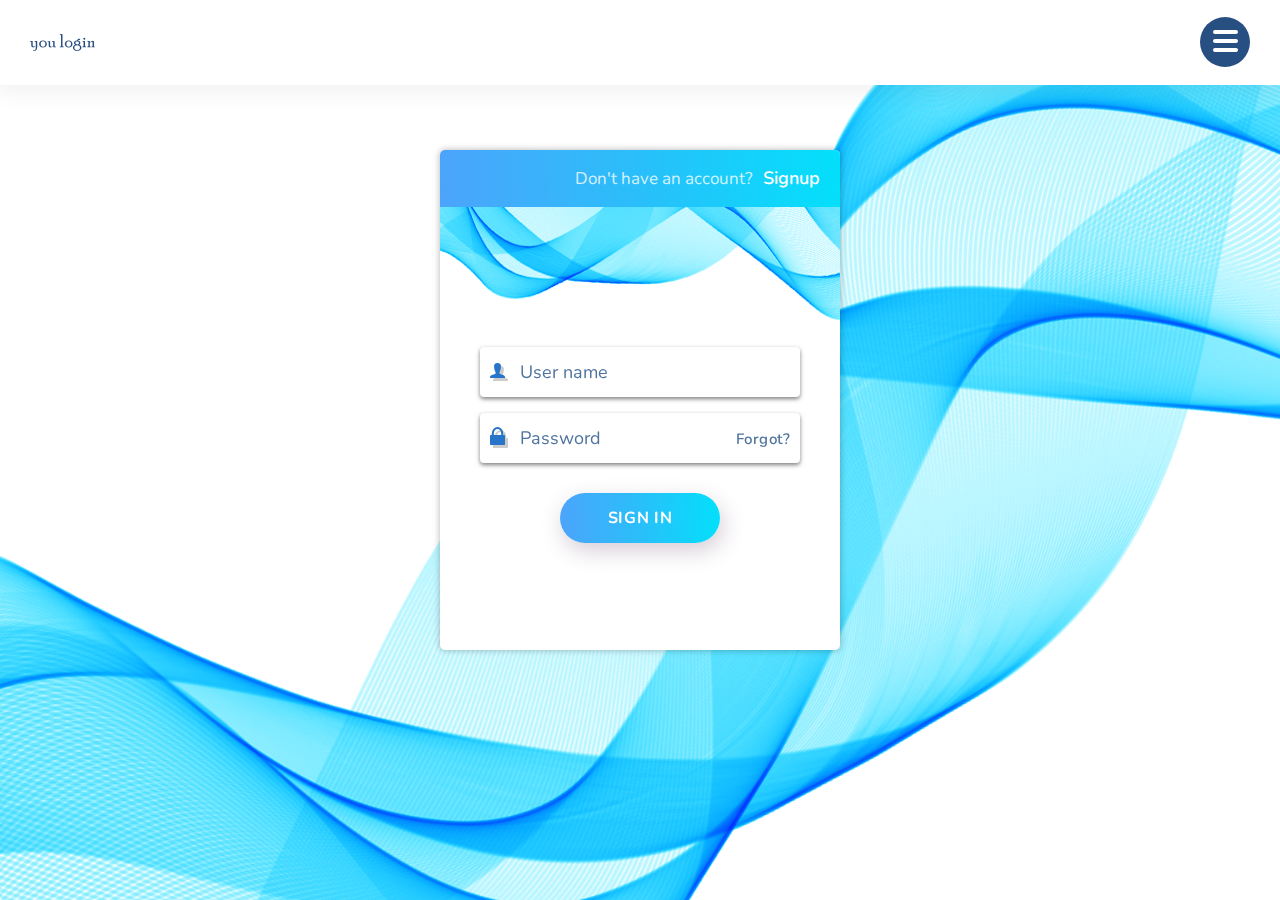
<file: login.html>
<!DOCTYPE html>
<html>
<head>
	<title>You Login Template</title>
	<!-- Site favicon -->
	<link rel="shortcut icon" href="images/favicon.ico">
	<!-- Mobile Specific Metas -->
	<meta name="viewport" content="width=device-width, initial-scale=1, maximum-scale=1">
	<!-- Google Font -->
	<link href="https://fonts.googleapis.com/css?family=Poppins:300,400,500,600,700" rel="stylesheet">
	<link href="https://fonts.googleapis.com/css?family=Nunito:200,300,400,600,700" rel="stylesheet">
	<!-- Icon Font -->
	<link rel="stylesheet" href="fonts/ionicons/css/ionicons.css">
	<!-- Text Font -->
	<link rel="stylesheet" href="fonts/font.css">
	<!-- Bootstrap CSS -->
	<link rel="stylesheet" href="css/bootstrap.css">
	<!-- Normal style CSS -->
	<link rel="stylesheet" href="css/style.css">
	<!-- Normal media CSS -->
	<link rel="stylesheet" href="css/media.css">
</head>
<body>
	<!-- Header start -->
	<div class="header-wrap">
		<div class="clearfix">
			<div class="logo">
				<a href="index.php"><img src="images/logo.svg" alt=""></a>
			</div>
			<div class="menu">
				<div class="dropdown">
					<a class="dropdown-toggle hamburgler" href="#" role="button" data-toggle="dropdown">
						<span class="menu-icon">
							<div class="bun top"></div>
							<div class="meat"></div>
							<div class="bun bottom"></div>
						</span>
					</a>
					<div class="dropdown-menu dropdown-menu-right">
						<ul>
							<li><a class="dropdown-item" href="index.php">Login Style 1</a></li>
							<li><a class="dropdown-item" href="index2.php">Login Style 2</a></li>
							<li><a class="dropdown-item" href="index3.php">Login Style 3</a></li>
							<li><a class="dropdown-item" href="index4.php">Login Style 4</a></li>
							<li><a class="dropdown-item" href="index5.php">Login Style 5</a></li>
							<li><a class="dropdown-item" href="index6.php">Login Style 6</a></li>
							<li><a class="dropdown-item selected" href="index7.php">Login Style 7</a></li>
						</ul>
					</div>
				</div>
			</div>
		</div>
	</div>
	<!-- Header end -->
	<main class="cd-main">
		<section class="cd-section index7 visible">
			<div class="cd-content style7">
				<div class="login-box">
					<div class="login-form-slider">
						<!-- login slide start -->
						<div class="login-slide slide">
							<div class="login-header">
								<div class="sign-up-txt text-right">
									Don't have an account? <a href="javascript:;" class="sign-up-click">Signup</a>
								</div>
							</div>
							<form class="padding-40px">
								<div class="form-group user-name-field">
									<input type="text" class="form-control" placeholder="User name">
									<div class="field-icon"><i class="ion-person"></i></div>
								</div>
								<div class="form-group margin-bottom-30px forgot-password-field">
									<input type="password" class="form-control" placeholder="Password">
									<div class="field-icon"><i class="ion-locked"></i></div>
									<a href="javascript:;" class="forgot-password-click">Forgot?</a>
								</div>
								<div class="form-group sign-in-btn">
									<input type="submit" class="submit" value="Sign In">
								</div>
							</form>
						</div>
						<!-- login slide end -->
						<!-- signup slide start -->
						<div class="signup-slide slide">
							<div class="login-header">
								<div class="sign-up-txt text-right">
									if you have an account? <a href="javascript:;" class="login-click">Sign in</a>
								</div>
							</div>
							<form class="padding-40px">
								<div class="form-group user-name-field">
									<input type="text" class="form-control" placeholder="Name">
									<div class="field-icon"><i class="ion-person"></i></div>
								</div>
								<div class="form-group user-name-field">
									<input type="text" class="form-control" placeholder="Email">
									<div class="field-icon"><i class="ion-ios-email"></i></div>
								</div>
								<div class="form-group">
									<input type="password" class="form-control" placeholder="Password">
									<div class="field-icon"><i class="ion-locked"></i></div>
								</div>
								<div class="form-group margin-bottom-30px">
									<input type="password" class="form-control" placeholder="Confirm Password">
									<div class="field-icon"><i class="ion-locked"></i></div>
								</div>
								<div class="form-group sign-in-btn">
									<input type="submit" class="submit" value="Sign Up">
								</div>
							</form>
						</div>
						<!-- signup slide end -->
						<!-- forgot password slide start -->
						<div class="forgot-password-slide slide">
							<div class="login-header">
								<div class="sign-up-txt text-right">
									if you remember your password? <a href="javascript:;" class="login-click">Sign in</a>
								</div>
							</div>
							<form class="padding-40px">
								<label class="label">Enter your email address to reset your password</label>
								<div class="form-group user-name-field">
									<input type="text" class="form-control" placeholder="Email">
									<div class="field-icon"><i class="ion-ios-email"></i></div>
								</div>
								<div class="form-group sign-in-btn">
									<input type="submit" class="submit" value="Submit">
								</div>
							</form>
						</div>
						<!-- forgot password slide end -->
					</div>
				</div>
			</div>
		</section>
	</main>
	<div id="cd-loading-bar" data-scale="1"></div>
	<!-- JS File -->
	<script src="js/modernizr.js"></script>
	<script type="text/javascript" src="js/jquery.js"></script>
	<script type="text/javascript" src="js/popper.min.js"></script>
	<script type="text/javascript" src="js/bootstrap.js"></script>
	<script src="js/velocity.min.js"></script>
	<script type="text/javascript" src="js/script.js"></script>
</body>
</html>
</file>
<file: fonts/font.css>
@font-face {
	font-family: 'gidoleregular';
	src: url('gidole-regular-webfont.eot');
	src: url('gidole-regular-webfont.eot?#iefix') format('embedded-opentype'),
		 url('gidole-regular-webfont.woff2') format('woff2'),
		 url('gidole-regular-webfont.woff') format('woff'),
		 url('gidole-regular-webfont.ttf') format('truetype'),
		 url('gidole-regular-webfont.svg#gidoleregular') format('svg');
	font-weight: normal;
	font-style: normal;
}
@font-face {
	font-family: 'BloggerSans';
	src: url('BloggerSans-Light.eot'); /* IE9 Compat Modes */
	src: url('BloggerSans-Light.eot?#iefix') format('embedded-opentype'), /* IE6-IE8 */
		 url('BloggerSans-Light.woff') format('woff'), /* Modern Browsers */
		 url('BloggerSans-Light.ttf') format('truetype'), /* Safari, Android, iOS */
		 url('BloggerSans-Light.svg#BloggerSans-Light') format('svg'); /* Legacy iOS */
	font-style: normal;
	font-weight: 300;
	text-rendering: optimizeLegibility;
}
@font-face {
	font-family: 'BloggerSans';
	src: url('BloggerSans.eot'); /* IE9 Compat Modes */
	src: url('BloggerSans.eot?#iefix') format('embedded-opentype'), /* IE6-IE8 */
		 url('BloggerSans.woff') format('woff'), /* Modern Browsers */
		 url('BloggerSans.ttf') format('truetype'), /* Safari, Android, iOS */
		 url('BloggerSans.svg#BloggerSans') format('svg'); /* Legacy iOS */
	font-style: normal;
	font-weight: normal;
	text-rendering: optimizeLegibility;
}
@font-face {
	font-family: 'BloggerSans';
	src: url('BloggerSans-Bold.eot'); /* IE9 Compat Modes */
	src: url('BloggerSans-Bold.eot?#iefix') format('embedded-opentype'), /* IE6-IE8 */
		 url('BloggerSans-Bold.woff') format('woff'), /* Modern Browsers */
		 url('BloggerSans-Bold.ttf') format('truetype'), /* Safari, Android, iOS */
		 url('BloggerSans-Bold.svg#BloggerSans-Bold') format('svg'); /* Legacy iOS */
	font-style: normal;
	font-weight: bold;
	text-rendering: optimizeLegibility;
}
</file>
<file: css/style.css>
@charset "utf-8";

/*==============================================================

	Name:style.css
	Version:1.0.0

================================================================

	Table of contents

		01. Common Styles Initials
		02. Header Style
		03. Login with social
		04. Login Style 1
		05. Login Style 2
		06. Login Style 3
		07. Login Style 4
		08. Login Style 5
		09. Login Style 6
		10. Login Style 7

==============================================================*/

/*==============================================================
	01. Common Styles Initials
==============================================================*/
html {
	-webkit-text-size-adjust: none; /* Prevent font scaling in landscape */
	width: 100%;
	height: 100%;
	-webkit-font-smoothing: antialiased;
	-moz-font-smoothing: antialiased;
	-moz-osx-font-smoothing: grayscale;
}
input[type="submit"] {
	-webkit-appearance: none;
}
*, *:after, *:before {
	box-sizing: border-box;
	margin: 0;
	padding: 0;
}
body {
	margin: 0;
	padding: 0;
	-webkit-font-smoothing: antialiased;
	font-family: 'gidoleregular';
	font-weight: 400;
	width: 100%;
	min-height: 100%;
	color: #222222;
	width: 100%;
	height: 100%;
	font-size: 18px;
}
a {
	outline: none;
	text-decoration: none;
	color: #555;
}
a:hover, a:focus {
	outline: none;
	text-decoration: none;
}
img {
	border: 0;
}
input, textarea, select {
	outline: none;
	resize: none;
	font-family: 'gidoleregular';
}
a, input, button {
	outline: none !important;
}
 button::-moz-focus-inner {
 border: 0;
}
h1, h2, h3, h4, h5, h6 {
	margin: 0;
	padding: 0;
	font-weight: bold;
	font-family: 'BloggerSans';
}
img {
	border: 0;
	vertical-align: top;
	max-width: 100%;
	height: auto;
}
ul, ol {
	margin: 0;
	padding: 0;
	list-style: none;
}
p {
	margin: 0 0 15px 0;
	padding: 0;
}
::-webkit-scrollbar {
	-webkit-appearance: none;
	width: 5px;
}
::-webkit-scrollbar-track {
	background: rgba(46,56,71,.5);
	border-radius: 0;
}
::-webkit-scrollbar-thumb{
	cursor: pointer;
	border-radius: 0px;
	background: rgba(29,37,71,1);
	-webkit-transition: color 0.2s ease;
	-moz-transition: color 0.2s ease;
	-o-transition: color 0.2s ease;
	transition: color 0.2s ease;
}
.container{
	max-width: 1700px;
	width: 100%;
}

.height-100-percentage{height: 100%;}
.width-100-percentage{width: 100%;}
.padding-top-15px{padding-top: 15px;}
.padding-10px{padding: 10px;}
.padding-30px{padding: 30px;}
.padding-40px{padding: 40px;}
.margin-bottom-30px{margin-bottom: 30px;}
.max-width-400{max-width: 400px;}
.margin-0-auto{margin: 0 auto;}

/*==============================================================
	02. Header Style
==============================================================*/
/*.pre-loader{
	position: fixed;
	left: 0;
	top: 0;
	width: 100%;
	height: 100%;
	z-index: 14;
	background-position: center center;
	background: url(../images/pre-loader.svg) rgba(0,0,0,0.9) no-repeat;
}*/
.header-wrap{
	width: 100%;
	position: fixed;
	top: 0px;
	left: 0;
	right: 0;
	z-index: 123;
	margin: 0 auto;
	padding: 10px 30px;
	background: #ffffff;
	-webkit-box-shadow: 0px 4px 22px 3px rgba(0, 0, 0, .06);
	-moz-box-shadow: 0px 4px 22px 3px rgba(0, 0, 0, .06);
	box-shadow: 0px 4px 22px 3px rgba(0, 0, 0, .06);
}
.header-wrap .logo{
	float: left;
}
.header-wrap .logo a{
	display: inline-block;
}
.header-wrap .logo a img{
	width: 65px;
	height: 65px;
}
.header-wrap .menu{
	float: right;
	padding-top: 7px;
}
.header-wrap .menu .dropdown-toggle{
	display: inline-block;
	border: 0;
	width: 50px;
	height: 50px;
	color: #ffffff;
	/*background: #0099ff;*/
	background: #284F81;
	text-align: center;
	position: relative;
	-webkit-border-radius: 100%;
	-moz-border-radius: 100%;
	border-radius: 100%;
	-webkit-transition: all 0.3s ease-in-out;
	-moz-transition: all 0.3s ease-in-out;
	-o-transition: all 0.3s ease-in-out;
	transition: all 0.3s ease-in-out;
}
.header-wrap .menu .dropdown-toggle:hover, .header-wrap .menu .show .dropdown-toggle{
	-webkit-box-shadow: 0px 6px 15px 0px rgba(0, 0, 0, .20);
	-moz-box-shadow: 0px 6px 15px 0px rgba(0, 0, 0, .20);
	box-shadow: 0px 6px 15px 0px rgba(0, 0, 0, .20);
}
.menu-icon{
	position: absolute;
	width: 25px;
	height: 25px;
	left: 0;
	right: 0;
	margin: auto;
	top: 0;
	bottom: 0;
	-webkit-transition: all 0.3s ease-in-out;
	-moz-transition: all 0.3s ease-in-out;
	-o-transition: all 0.3s ease-in-out;
	transition: all 0.3s ease-in-out;
}
.header-wrap .menu .dropdown-toggle:after{
	display: none;
}
/* menu animation start */
.hamburgler {
	display: block;
	-webkit-transition: all 0.3s ease-in-out;
	-moz-transition: all 0.3s ease-in-out;
	-o-transition: all 0.3s ease-in-out;
	transition: all 0.3s ease-in-out;
}
.show .menu-icon {
	-webkit-transform: rotate(-45deg);
	transform: rotate(-45deg);
}
.bun,
.meat {
	display: block;
	width: 100%;
	background: #ffffff;
	height: 17%;
	-webkit-transition: all 0.3s ease-in-out;
	-moz-transition: all 0.3s ease-in-out;
	-o-transition: all 0.3s ease-in-out;
	transition: all 0.3s ease-in-out;
	border-radius: 50px;
}
.bun.bottom{
	height: 17%;
}
.show .top {
	height: 38%;
	width: 17%;
	margin-left: 40%;
	border-radius: 50px 50px 0 0;
}
.show .bun.bottom {
	height: 38%;
	width: 17%;
	margin-left: 40%;
	border-radius: 0 0 50px 50px;
}
.meat {
	margin: 20% 0;
}
.show .meat {
	margin: 2% 0;
}
.header-wrap .menu .dropdown-menu{
	border: 0;
	padding: 0;
	margin-top: 10px;
	min-width: 190px;
	-webkit-box-shadow: 0px 6px 15px 0px rgba(0, 0, 0, .20);
	-moz-box-shadow: 0px 6px 15px 0px rgba(0, 0, 0, .20);
	box-shadow: 0px 6px 15px 0px rgba(0, 0, 0, .20);
}
.header-wrap .menu .dropdown-menu:before{
	content: "";
	position: absolute;
	top: -10px;
	right: 10px;
	border-right: 10px solid transparent;
	border-bottom: 10px solid #ffffff;
	border-left: 10px solid transparent;
}
.header-wrap .menu .dropdown-menu .dropdown-item{
	color: #616161;
	padding: 10px 20px;
	font-size: 18px;
	font-family: 'gidoleregular';
	letter-spacing: 0.050em;
	-webkit-transition: all 0.3s ease-in-out;
	-moz-transition: all 0.3s ease-in-out;
	-o-transition: all 0.3s ease-in-out;
	transition: all 0.3s ease-in-out;
}
.header-wrap .menu .dropdown-menu .dropdown-item:hover{
	color: #284F81;
}
.header-wrap .menu .dropdown-menu .dropdown-item.selected{
	color: #ffffff;
	background: #284F81;
}
.header-wrap .menu .dropdown-menu .dropdown-item.active, .header-wrap .menu .dropdown-menu .dropdown-item:active{
	color: #ffffff;
}
/* menu animation end */

.cd-main {
	height: 100vh;
	overflow: hidden;
}
.cd-section {
	position: absolute;
	z-index: 1;
	top: 0;
	left: 0;
	height: 100%;
	width: 100%;
	-webkit-backface-visibility: hidden;
	backface-visibility: hidden;
	-webkit-transform: translateZ(0);
	-moz-transform: translateZ(0);
	-ms-transform: translateZ(0);
	-o-transform: translateZ(0);
	transform: translateZ(0);
	-webkit-transform: translateX(-100%);
	-moz-transform: translateX(-100%);
	-ms-transform: translateX(-100%);
	-o-transform: translateX(-100%);
	transform: translateX(-100%);
	-webkit-transition: -webkit-transform 0s 0.5s;
	-moz-transition: -moz-transform 0s 0.5s;
	transition: transform 0s 0.5s;
}
.cd-section.visible {
	/* this is the visible/selected section */
	position: relative;
	z-index: 2;
	transform: translateX(0);
	transition: transform 0.5s 0s;
}
.cd-content{
	height: 100%;
	width: 100%;
	overflow-y: auto;
	padding: 150px 15px 20px;
}
#cd-loading-bar {
	position: fixed;
	z-index: 2;
	top: 0 !important;
	left: 0px;
	width: 4px;
	background: #ffffff;
	visibility: hidden;
	-webkit-backface-visibility: hidden;
	backface-visibility: hidden;
	-webkit-transform: translateZ(0);
	-moz-transform: translateZ(0);
	-ms-transform: translateZ(0);
	-o-transform: translateZ(0);
	transform: translateZ(0);
}
.loading{
	visibility: visible !important;
}

/*==============================================================
	03. Login with social
==============================================================*/
.login-with{
	color: #ffffff;
	text-align: center;
}
.login-with h3{
	font-size: 24px;
	font-weight: 400;
	font-family: 'gidoleregular';
	margin-bottom: 15px;
}
.social-login-btn{}
.social-login-btn li{
	display: inline-block;
	vertical-align: middle;
	margin: 5px;
}
.social-login-btn li a{
	display: block;
	background: #ffffff;
	color: #222222;
	padding: 5px 30px;
	-webkit-border-radius: 25px;
	-moz-border-radius: 25px;
	border-radius: 25px;
}
.social-login-btn li.facebook-btn a i{color: #405499;}
.social-login-btn li.twitter-btn a i{color: #55acee;}
.social-login-btn li.google-btn a img{
	display: inline-block;
	vertical-align: middle;
	margin-top: -4px;
}

.login-form-slider{
	position: relative;
	height: 100%;
	width: 100%;
	overflow: hidden;
}
.login-form-slider .slide{
	position: absolute;
	left: 0;
	top: 0;
	width: 100%;
	height: 100%;
	display: none;
}
.login-form-slider .slide.login-slide{display: block;}
.login-form-slider .slide.signup-slide{}
.login-form-slider .slide.forgot-password-slide{}

/*==============================================================
	04. Login Style 1
==============================================================*/

.index .style1{
	background: url(../images/banner3.jpg) no-repeat;
	background-size: cover;
	background-position: center center;
}
.style1{}
.style1 .login-box{
	max-width: 1000px;
	margin: 0 auto;
	width: 100%;
	background: url(../images/style1img.jpg) #ffffff no-repeat;
	height: 700px;
	background-size: cover;
	-webkit-border-radius: 5px;
	-moz-border-radius: 5px;
	border-radius: 5px;
	position: relative;
}
.style1 .login-box h1.title{
	position: absolute;
	left: 45px;
	top: 27%;
	color: #3c4d6d;
	font-size: 65px;
	font-family: 'gidoleregular';
}
.style1 .login-box h3.subtitle{
	position: absolute;
	left: 50px;
	top: 37%;
	font-weight: 400;
	color: #222222;
	font-size: 25px;
}
.style1 .login-form-box{
	background: #ffffff no-repeat;
	background-size: cover;
	background-position: center bottom;
	width: 400px;
	height: 600px;
	-webkit-border-radius: 5px;
	-moz-border-radius: 5px;
	border-radius: 5px;
	position: absolute;
	overflow: hidden;
	right: -55px;
	-webkit-box-shadow: 20px 22px 58px 3px rgba(0, 0, 0, .50);
	-moz-box-shadow: 20px 22px 58px 3px rgba(0, 0, 0, .50);
	box-shadow: 20px 22px 58px 3px rgba(0, 0, 0, .50);
}
.login-style1{
	background: url(../images/style2img.jpg) no-repeat;
	padding: 50px 50px 10px;
	color: #ffffff;
}
.login-style1 .label{
	letter-spacing: 0.050em;
	font-weight: 400;
	margin-bottom: 0;
	padding-left: 15px;
}
.login-style1 .form-control{
	-webkit-border-radius: 25px;
	-moz-border-radius: 25px;
	border-radius: 25px;
	height: 45px;
	background: rgba(255,255,255,0.5);
	border: 0;
	box-shadow: none;
	color: #222222;
	font-size: 20px;
	padding: 0 15px;
	-webkit-transition: all 0.3s ease-in-out;
	-moz-transition: all 0.3s ease-in-out;
	-o-transition: all 0.3s ease-in-out;
	transition: all 0.3s ease-in-out;
}
.login-style1 .form-control:focus{
	background: rgba(255,255,255,1);
}
.login-style1 .custom-control{
	margin-left: 15px;
}
.login-style1 .submit{
	display: block;
	width: 100%;
	height: 45px;
	color: #ffffff;
	background: -webkit-gradient(linear, left top, right top, from(#17ead9), to(#6078ea));
	background: -webkit-linear-gradient(top, #17ead9, #6078ea);
	background: -moz-linear-gradient(top, #17ead9, #6078ea);
	background: -o-linear-gradient(top, #17ead9, #6078ea);
	background: -ms-linear-gradient(top, #17ead9, #6078ea);
	background: linear-gradient(top, #17ead9, #6078ea);
	background-color: #17ead9;
	border: 0;
	letter-spacing: 0.1em;
	font-style: 20px;
	-webkit-border-radius: 25px;
	-moz-border-radius: 25px;
	border-radius: 25px;
	cursor: pointer;
	font-weight: 500;
	font-family: 'Poppins', sans-serif;
}
.login-style1 a{
	color: #ffffff;
}
.login-style1 .sign-up-txt{
	font-size: 18px;
	color: #ffffff;
	font-weight: 400;
	letter-spacing: 0.050em;
	padding-bottom: 15px;
	padding-top: 15px;
}
.login-style1 .sign-up-txt a{
	color: #01e3f7;
	-webkit-transition: all 0.3s ease-in-out;
	-moz-transition: all 0.3s ease-in-out;
	-o-transition: all 0.3s ease-in-out;
	transition: all 0.3s ease-in-out;
}
.login-style1 .sign-up-txt a:hover{
	color: #ffffff;
}
.login-style1 .forgot-txt{
	padding-bottom: 30px;
}
.login-style1 .forgot-txt a{
	color: rgba(255,255,255,0.8);
	display: inline-block;
	font-size: 18px;
	line-height: 18px;
	letter-spacing: 0.050em;
	border-bottom: 1px dashed rgba(255,255,255,0.8);
	-webkit-transition: all 0.3s ease-in-out;
	-moz-transition: all 0.3s ease-in-out;
	-o-transition: all 0.3s ease-in-out;
	transition: all 0.3s ease-in-out;
}
.login-style1 .forgot-txt a:hover{
	color: #ffffff;
}

.login-style1 .social-login-btn li a{
	width: 45px;
	height: 45px;
	padding: 0;
	text-align: center;
	line-height: 41px;
	font-size: 20px;
}
.login-style1 .social-login-btn li.facebook-btn a{
	background: #6582e4;
}
.login-style1 .social-login-btn li.twitter-btn a{
	background: #55acee;
}
.login-style1 .social-login-btn li a i{
	line-height: 50px;
	color: #ffffff;
}


/*==============================================================
	05. Login Style 2
==============================================================*/
.index2 .style2{
	background: url(../images/banner4.jpg) no-repeat;
	background-size: cover;
	background-position: center center;
}
.style2{}
.style2 .login-box{
	max-width: 400px;
	margin: 0 auto;
	width: 100%;
	background: #ffffff;
	height: 500px;
	-webkit-border-radius: 5px;
	-moz-border-radius: 5px;
	border-radius: 5px;
	position: relative;
	-webkit-box-shadow: 0px 13px 84px 7px rgba(0, 0, 0, .30);
	-moz-box-shadow: 0px 13px 84px 7px rgba(0, 0, 0, .30);
	box-shadow: 0px 13px 84px 7px rgba(0, 0, 0, .30);
}
.style2 .login-box:before{
	content: "";
	width: 90%;
	height: 10px;
	background: rgba(255,255,255,0.5);
	position: absolute;
	left: 0;
	right: 0;
	margin: 0 auto;
	bottom: -10px;
	-webkit-border-radius: 0px 0px 3px 3px;
	-moz-border-radius: 0px 0px 3px 3px;
	border-radius: 0px 0px 3px 3px;
	-webkit-box-shadow: 0px 13px 84px 7px rgba(0, 0, 0, .30);
	-moz-box-shadow: 0px 13px 84px 7px rgba(0, 0, 0, .30);
	box-shadow: 0px 13px 84px 7px rgba(0, 0, 0, .30);
}
.style2 .login-box:after{
	content: "";
	width: 80%;
	height: 10px;
	background: rgba(255,255,255,0.4);
	position: absolute;
	left: 0;
	right: 0;
	margin: 0 auto;
	bottom: -20px;
	-webkit-border-radius: 0px 0px 3px 3px;
	-moz-border-radius: 0px 0px 3px 3px;
	border-radius: 0px 0px 3px 3px;
}
.style2 .login-form-slider .slide{
	padding: 40px;
}
.style2 h3{
	font-size: 25px;
	text-transform: uppercase;
	text-align: center;
	color: #9b5c60;
	letter-spacing: 0.020em;
	margin-bottom: 30px;
	font-family: 'Nunito', sans-serif;
}
.style2 .form-group{
	position: relative;
}
.style2 .form-control{
	height: 50px;
	padding-left: 40px;
	border: 0;
	color: #633e62;
	font-size: 18px;
	font-weight: 400;
	font-family: 'Nunito', sans-serif;
	-webkit-transition: all 0.3s ease-in-out;
	-moz-transition: all 0.3s ease-in-out;
	-o-transition: all 0.3s ease-in-out;
	transition: all 0.3s ease-in-out;
}
.style2 .forgot-password-field .form-control{
	padding-right: 70px;
}
.style2 .forgot-password-field .forgot-password-click{
	position: absolute;
	right: 10px;
	top: 15px;
	color: #d3674a;
	font-family: 'Nunito', sans-serif;
	font-size: 15px;
	letter-spacing: 0.030em;
	font-weight: 600;
}
.style2 .form-control::-webkit-input-placeholder {
	opacity: 1;
	color: #c2c1bf;
}
.style2 .form-control::-moz-placeholder {
	opacity: 1;
	color: #c2c1bf;
}
.style2 .form-control:-ms-input-placeholder {
	opacity: 1;
	color: #c2c1bf;
}
.style2 .form-control:focus{
	-webkit-box-shadow: 0px 0px 0px 2px rgba(92, 58, 93, .3);
	-moz-box-shadow: 0px 0px 0px 2px rgba(92, 58, 93, .3);
	box-shadow: 0px 0px 0px 2px rgba(92, 58, 93, .3);
}
.style2 .field-icon{
	position: absolute;
	font-size: 20px;
	left: 10px;
	top: 10px;
	color: #633e62;
	text-shadow: 3px 3px 0px rgba(0, 0, 0, .2);
}
.style2 .sign-in-btn:before{
	content: "";
	position: absolute;
	left: -40px;
	top: 50%;
	border-top: 2px dashed #d2c4cb;
	width: 125%;
	text-align: center;
}
.style2 .sign-in-btn .submit{
	position: relative;
	margin: 0 auto;
	display: block;
	width: 160px;
	height: 50px;
	color: #ffffff;
	background: -moz-linear-gradient(11deg, rgba(140,81,123,1) 0%, rgba(54,40,69,1) 100%); /* ff3.6+ */
	background: -webkit-gradient(linear, left top, right top, color-stop(0%, rgba(140,81,123,1)), color-stop(100%, rgba(54,40,69,1))); /* safari4+,chrome */
	background: -webkit-linear-gradient(11deg, rgba(140,81,123,1) 0%, rgba(54,40,69,1) 100%); /* safari5.1+,chrome10+ */
	background: -o-linear-gradient(11deg, rgba(140,81,123,1) 0%, rgba(54,40,69,1) 100%); /* opera 11.10+ */
	background: -ms-linear-gradient(11deg, rgba(140,81,123,1) 0%, rgba(54,40,69,1) 100%); /* ie10+ */
	background: linear-gradient(79deg, rgba(140,81,123,1) 0%, rgba(54,40,69,1) 100%); /* w3c */
	filter: progid:DXImageTransform.Microsoft.gradient( startColorstr='#8c517b', endColorstr='#362845',GradientType=1 ); /* ie6-9 */
	border: 0;
	letter-spacing: 0.040em;
	font-size: 16px;
	-webkit-border-radius: 25px;
	-moz-border-radius: 25px;
	border-radius: 25px;
	cursor: pointer;
	font-weight: 700;
	text-transform: uppercase;
	font-family: 'Nunito', sans-serif;
	-webkit-box-shadow: 3px 8px 21px rgba(92, 58, 93, .35);
	-moz-box-shadow: 3px 8px 21px rgba(92, 58, 93, .35);
	box-shadow: 3px 8px 21px rgba(92, 58, 93, .35);
}
.style2 .sign-up-txt{
	padding-top: 40px;
	text-align: center;
	font-family: 'Nunito', sans-serif;
	color: #868582;
	font-size: 17px;
}
.style2 .sign-up-txt a{
	color: #6d3346;
	font-size: 18px;
	display: inline-block;
	padding-left: 6px;
	font-weight: 600;
}
.style2 .signup-slide .sign-up-txt{
	padding-top: 10px;
}
/*==============================================================
	06. Login Style 3
==============================================================*/
.index3 .style3{
	background: url(../images/banner2.jpg) no-repeat;
	background-size: cover;
	background-position: center center;
}
.style3 .login-box{
	max-width: 370px;
	margin: 0 auto;
	width: 100%;
	color: rgba(255,255,255,0.7);
	background: #09406a;
	background-position: center top;
	height: 600px;
	-webkit-border-radius: 0;
	-moz-border-radius: 0;
	border-radius: 0;
	position: relative;
	-webkit-box-shadow: 0px 13px 84px 7px rgba(255, 255, 255, .30);
	-moz-box-shadow: 0px 13px 84px 7px rgba(255, 255, 255, .30);
	box-shadow: 0px 13px 84px 7px rgba(255, 255, 255, .30);
}
.style3 .login-box a{
	color: rgba(255,255,255,1);
}
.style3 .login-form-slider .slide{
	padding: 270px 30px 20px;
	background: url(../images/style3img.jpg) no-repeat #09406a;
	background-position: center top;
}
.style3 .form-group{
	position: relative;
}
.style3 .form-group .form-control {
	box-shadow: none;
	border-radius: 0;
	border: 0;
	height: 52px;
	font-size: 18px;
	color: rgba(255,255,255,0.8);
	font-family: 'Nunito', sans-serif;
	font-weight: 200;
	z-index: 123;
	position: relative;
	background-image: -webkit-gradient(linear, left top, left bottom, from(#0e2f62), to(#0e2f62)), -webkit-gradient(linear, left top, left bottom, from(#b3b3b3), to(#b3b3b3));
	background-image: -webkit-linear-gradient(#0e2f62, #0e2f62), -webkit-linear-gradient(#b3b3b3, #b3b3b3);
	background-image: -o-linear-gradient(#0e2f62, #0e2f62), -o-linear-gradient(#b3b3b3, #b3b3b3);
	background-image: linear-gradient(#0e2f62, #0e2f62), linear-gradient(#b3b3b3, #b3b3b3);
	-webkit-background-size: 0 2px, 100% 1px;
	background-size: 0 2px, 100% 1px;
	background-repeat: no-repeat;
	background-position: center bottom, center -webkit-calc(100% - 1px);
	background-position: center bottom, center calc(100% - 1px);
	background-color: rgba(0, 0, 0, 0);
	-webkit-transition: background 0s ease-out;
	-o-transition: background 0s ease-out;
	transition: background 0s ease-out;
}
.style3 .form-group.is-focus .form-control{
	outline: none;
	background-image: -webkit-gradient(linear, left top, left bottom, from(#81cdf5), to(#81cdf5)), -webkit-gradient(linear, left top, left bottom, from(#81cdf5), to(#81cdf5));
	background-image: -webkit-linear-gradient(#81cdf5, #81cdf5), -webkit-linear-gradient(#81cdf5, #81cdf5);
	background-image: -o-linear-gradient(#81cdf5, #81cdf5), -o-linear-gradient(#81cdf5, #81cdf5);
	background-image: linear-gradient(#81cdf5, #81cdf5), linear-gradient(#81cdf5, #81cdf5);
	-webkit-background-size: 100% 2px, 100% 1px;
	background-size: 100% 2px, 100% 1px;
	-webkit-box-shadow: none;
	box-shadow: none;
	-webkit-transition-duration: 0.4s;
	-o-transition-duration: 0.4s;
	transition-duration: 0.4s;
}
.style3 .form-group.is-focus .label {
	top: 0;
	z-index: 12;
	font-size: 12px;
	font-weight: 400;
}
.style3 .form-group.has-value .label {
	top: 0;
	z-index: 12;
	font-size: 12px;
	font-weight: 400;
}
.style3 .form-group .label {
	position: absolute;
	top: 27px;
	left: 15px;
	padding: 0 2px;
	font-size: 18px;
	font-family: 'Nunito', sans-serif;
	color: rgba(255,255,255,0.7);
	font-weight: 200;
	-webkit-transform: translateY(-50%);
	-moz-transform: translateY(-50%);
	-o-transform: translateY(-50%);
	-ms-transform: translateY(-50%);
	transform: translateY(-50%);
	-webkit-transition: all 0.3s ease-in-out;
	-moz-transition: all 0.3s ease-in-out;
	-o-transition: all 0.3s ease-in-out;
	transition: all 0.3s ease-in-out;
}

.style3 .submit{
	height: 45px;
	width: 100%;
	color: #ffffff;
	border: 0;
	-webkit-border-radius: 3px;
	-moz-border-radius: 3px;
	border-radius: 3px;
	background: #e6305d;
	text-transform: uppercase;
	font-family: 'Nunito', sans-serif;
	font-size: 16px;
	display: block;
	cursor: pointer;
}
.style3 .sign-up-txt{
	text-align: center;
}
.style3 .forgot-txt{
	text-align: center;
	text-decoration: underline;
	padding-top: 10px;
}

/*==============================================================
	07. Login Style 4
==============================================================*/
.index4 .style4{
	background: url(../images/banner1.jpg) no-repeat;
	background-size: cover;
	background-position: center center;
}
.style4 .login-box{
	max-width: 800px;
	margin: 0 auto;
	width: 100%;
	background-position: center top;
	height: 400px;
	-webkit-border-radius: 0;
	-moz-border-radius: 0;
	border-radius: 0;
	position: relative;
	-webkit-box-shadow: 0px 13px 84px 7px rgba(0, 0, 0, .30);
	-moz-box-shadow: 0px 13px 84px 7px rgba(0, 0, 0, .30);
	box-shadow: 0px 13px 84px 7px rgba(0, 0, 0, .30);
}
.style4 .forgot-txt{
	padding-bottom: 20px;
}
.style4 .forgot-txt a{
	color: #593f40;
	font-size: 15px;
	line-height: 15px;
	font-weight: 400;
	display: inline-block;
	font-family: 'Poppins', sans-serif;
	border-bottom: 1px dashed #000;
}
.style4 .sign-up-txt{
	color: #000000;
	font-size: 15px;
	line-height: 15px;
	font-weight: 400;
	font-family: 'Poppins', sans-serif;
}
.style4 .sign-up-txt a{
	color: #593f40;
	font-size: 15px;
	line-height: 15px;
	font-weight: 400;
	display: inline-block;
	font-family: 'Poppins', sans-serif;
	border-bottom: 1px dashed #000;
}
.style4 .style4-left{
	background: #ffffff;
}
.style4 .style4-right{
	background: rgba(60,59,55,0.8);
	color: #ffffff;
	font-family: 'Nunito', sans-serif;
	font-size: 16px;
	line-height: 20px;
}
.style4 .style4-right h4{
	font-family: 'Nunito', sans-serif;
	font-weight: 500;
	margin-bottom: 15px;
}
.style4 .style4-right a{
	display: inline-block;
	color: #ffffff;
	border: 1px solid #ffffff;
	padding: 15px 20px;
}
.style4 .style4-right a i{
	display: inline-block;
	margin-left: 10px;
}
.style4 .label{
	text-transform: uppercase;
	margin-bottom: 5px;
	display: block;
	font-size: 14px;
	font-weight: 600;
	color: #686868;
	font-family: 'Nunito', sans-serif;
}
.style4 .form-control{
	height: 50px;
	border: 1px solid #e1e1e1;
	-webkit-border-radius: 0;
	-moz-border-radius: 0;
	border-radius: 0;
	color: #000000;
	font-size: 16px;
	font-weight: 500;
	font-family: 'Nunito', sans-serif;
	-webkit-transition: all 0.3s ease-in-out;
	-moz-transition: all 0.3s ease-in-out;
	-o-transition: all 0.3s ease-in-out;
	transition: all 0.3s ease-in-out;
}
.style4 .form-control:focus{
	-webkit-box-shadow: 0px 0px 0px 2px rgba(151, 115, 101, .9);
	-moz-box-shadow: 0px 0px 0px 2px rgba(151, 115, 101, .9);
	box-shadow: 0px 0px 0px 2px rgba(151, 115, 101, .9);
}
.style4 h2{
	text-transform: uppercase;
	font-weight: 600;
	font-size: 24px;
	margin-bottom: 15px;
}
.style4 .submit{
	display: inline-block;
	height: 50px;
	padding-left: 20px;
	padding-right: 40px;
	min-width: 140px;
	text-align: left;
	color: #ffffff;
	text-transform: uppercase;
	font-size: 14px;
	font-family: 'Nunito', sans-serif;
	letter-spacing: 0.050em;
	border: 0;
	cursor: pointer;
	-webkit-border-radius: 0;
	-moz-border-radius: 0;
	border-radius: 0;
	background: url(../images/arrow-right-c.svg) no-repeat #593f40;
	background-size: 23px 23px;
	background-position: center right 10px;
}

/*==============================================================
	08. Login Style 5
==============================================================*/
.index5 .style5{
	background: url(../images/banner5.jpg) no-repeat;
	background-size: cover;
}
.style5 .login-box{
	max-width: 1100px;
	margin: 0 auto;
	width: 100%;
	height: 650px;
	background: rgba(255,255,255,1);
	-webkit-border-radius: 3px;
	-moz-border-radius: 3px;
	border-radius: 3px;
	position: relative;
	font-size: 16px;
	font-family: 'Varela Round', sans-serif;
}
.style5 h2{
	font-size: 24px;
	font-family: 'Varela Round', sans-serif;
	font-weight: 400;
	color: #000000;
	margin-bottom: 20px;
}
.style5 .style5-left{
	background: url(../images/style5img.jpg) no-repeat;
	background-size: cover;
	color: rgba(255,255,255,.7);
	font-size: 16px;
}
.style5 .style5-left h2{
	color: #ffffff;
	font-size: 30px;
	line-height: 45px;
}
.style5 .style5-left .btn{
	-webkit-border-radius: 30px;
	-moz-border-radius: 30px;
	border-radius: 30px;
	font-size: 16px;
	font-weight: 400;
	letter-spacing: 0.050em;
	padding: 0.6rem 2rem;
}
.style5 .form-group{
	position: relative;
}
.style5 .form-group .form-control {
	box-shadow: none;
	border-radius: 0;
	border: 0;
	border-bottom: 1px solid #456efe;
	height: 52px;
	font-size: 18px;
	color: #000000;
	font-family: 'Varela Round', sans-serif;
	font-weight: 400;
	z-index: 123;
	position: relative;
	background-image: -webkit-gradient(linear, left top, left bottom, from(#0e2f62), to(#0e2f62)), -webkit-gradient(linear, left top, left bottom, from(#b3b3b3), to(#b3b3b3));
	background-image: -webkit-linear-gradient(#0e2f62, #0e2f62), -webkit-linear-gradient(#b3b3b3, #b3b3b3);
	background-image: -o-linear-gradient(#0e2f62, #0e2f62), -o-linear-gradient(#b3b3b3, #b3b3b3);
	background-image: linear-gradient(#0e2f62, #0e2f62), linear-gradient(#b3b3b3, #b3b3b3);
	-webkit-background-size: 0 2px, 100% 1px;
	background-size: 0 2px, 100% 1px;
	background-repeat: no-repeat;
	background-position: center bottom, center -webkit-calc(100% - 1px);
	background-position: center bottom, center calc(100% - 1px);
	background-color: rgba(0, 0, 0, 0);
	-webkit-transition: background 0s ease-out;
	-o-transition: background 0s ease-out;
	transition: background 0s ease-out;
}
.style5 .form-group.is-focus .form-control{
	outline: none;
	background-image: -webkit-gradient(linear, left top, left bottom, from(#456efe), to(#456efe)), -webkit-gradient(linear, left top, left bottom, from(#456efe), to(#456efe));
	background-image: -webkit-linear-gradient(#456efe, #456efe), -webkit-linear-gradient(#456efe, #456efe);
	background-image: -o-linear-gradient(#456efe, #456efe), -o-linear-gradient(#456efe, #456efe);
	background-image: linear-gradient(#456efe, #456efe), linear-gradient(#456efe, #456efe);
	-webkit-background-size: 100% 2px, 100% 1px;
	background-size: 100% 2px, 100% 1px;
	-webkit-box-shadow: none;
	box-shadow: none;
	-webkit-transition-duration: 0.4s;
	-o-transition-duration: 0.4s;
	transition-duration: 0.4s;
}
.style5 .form-group.is-focus .label {
	top: 0;
	z-index: 12;
	font-size: 12px;
	font-weight: 400;
}
.style5 .form-group.has-value .label {
	top: 0;
	z-index: 12;
	font-size: 12px;
	font-weight: 400;
}
.style5 .form-group .label {
	position: absolute;
	top: 27px;
	left: 15px;
	padding: 0 2px;
	font-size: 16px;
	font-family: 'Varela Round', sans-serif;
	color: #456efe;
	font-weight: 400;
	-webkit-transform: translateY(-50%);
	-moz-transform: translateY(-50%);
	-o-transform: translateY(-50%);
	-ms-transform: translateY(-50%);
	transform: translateY(-50%);
	-webkit-transition: all 0.3s ease-in-out;
	-moz-transition: all 0.3s ease-in-out;
	-o-transition: all 0.3s ease-in-out;
	transition: all 0.3s ease-in-out;
}

.style5 .submit{
	height: 50px;
	width: 50px;
	display: inline-block;
	border: 0;
	font-size: 0;
	cursor: pointer;
	background: url(../images/arrow-right-c.svg) no-repeat #456efe;
	background-position: center center;
	background-size: 25px 25px;
	-webkit-border-radius: 100%;
	-moz-border-radius: 100%;
	border-radius: 100%;
	-webkit-transition: all 0.3s ease-in-out;
	-moz-transition: all 0.3s ease-in-out;
	-o-transition: all 0.3s ease-in-out;
	transition: all 0.3s ease-in-out;
	-webkit-box-shadow: 0px 6px 15px 0px rgba(0, 0, 0, .20);
	-moz-box-shadow: 0px 6px 15px 0px rgba(0, 0, 0, .20);
	box-shadow: 0px 6px 15px 0px rgba(0, 0, 0, .20);
}
.style5 .forgot-txt{
	color: rgba(0,0,0,.6);
	font-size: 16px;
	padding-top: 15px;
	font-family: 'Varela Round', sans-serif;
}
.style5 .forgot-txt a{
	color: rgba(0,0,0,.6);
	-webkit-transition: all 0.3s ease-in-out;
	-moz-transition: all 0.3s ease-in-out;
	-o-transition: all 0.3s ease-in-out;
	transition: all 0.3s ease-in-out;
}
.style5 .forgot-txt a:hover{
	color: #456efe;
}
.style5 .sign-up-txt{
	color: rgba(0,0,0,.6);
	font-size: 16px;
	position: absolute;
	right: 20px;
	top: 20px;
}
.style5 .sign-up-txt a{
	color: #456efe;
}


/*==============================================================
	09. Login Style 6
==============================================================*/
.index6 .style6{
	background: url(../images/bg-pattern.png);
	background-position: center center;
}
.style6 .login-box{
	max-width: 400px;
	margin: 0 auto;
	width: 100%;
	color: #222222;
	height: 600px;
	-webkit-border-radius: 3px;
	-moz-border-radius: 3px;
	border-radius: 3px;
	font-family: 'Raleway', sans-serif;
	position: relative;
	font-size: 16px;
	font-weight: 600;
}
.style6 h2{
	color: rgba(0,0,0,0.9);
	font-size: 34px;
	font-family: 'Raleway', sans-serif;
	font-weight: 600;
	margin-bottom: 20px;
	text-align: center;
}
.style6 a{
	display: inline-block;
	color: #222222;
}
.style6 .form-group{
	margin-bottom: 2px;
}
.style6 .label{
	color: rgba(0,0,0,0.7);
	text-align: center;
	display: block;
	font-weight: 600;
	font-family: 'Raleway', sans-serif;
}
.style6 .form-control{
	height: 45px;
	background: #ffffff;
	border: 0;
	box-shadow: none;
	color: #010101;
	font-size: 15px;
	padding: 0 15px;
	font-weight: 600;
	font-family: 'Raleway', sans-serif;
	-webkit-transition: all 0.3s ease-in-out;
	-moz-transition: all 0.3s ease-in-out;
	-o-transition: all 0.3s ease-in-out;
	transition: all 0.3s ease-in-out;
}
.style6 .submit{
	height: 45px;
	width: 100%;
	color: #ffffff;
	border: 0;
	-webkit-border-radius: 3px;
	-moz-border-radius: 3px;
	border-radius: 3px;
	background: #30698a;
	text-transform: uppercase;
	font-family: 'Raleway', sans-serif;
	font-size: 16px;
	font-weight: 600;
	display: block;
	cursor: pointer;
}
.style6 .login-with{
	padding-top: 15px;
}
.style6 .login-with h3{
	font-family: 'Raleway', sans-serif;
	color: #30698a;
	font-weight: 600;
}

/*==============================================================
	10. Login Style 7
==============================================================*/
.index7 .style7{
	background: url(../images/banner7.png) no-repeat;
	background-size: cover;
}
.style7 .login-box{
	max-width: 400px;
	margin: 0 auto;
	overflow: hidden;
	width: 100%;
	background: rgba(255,255,255,1);
	height: 500px;
	-webkit-border-radius: 5px;
	-moz-border-radius: 5px;
	border-radius: 5px;
	position: relative;
	-webkit-box-shadow: 0px 0px 7px 0px rgba(0, 0, 0, .30);
	-moz-box-shadow: 0px 0px 7px 0px rgba(0, 0, 0, .30);
	box-shadow: 0px 0px 7px 0px rgba(0, 0, 0, .30);
}
.style7 .login-header{
	padding: 15px 20px;
	background: -moz-linear-gradient(2deg, rgba(76,164,251,1) 0%, rgba(42,190,250,1) 49%, rgba(3,224,251,1) 100%);
	background: -webkit-gradient(linear, left top, right top, color-stop(0%, rgba(76,164,251,1)), color-stop(49%, rgba(42,190,250,1)), color-stop(100%, rgba(3,224,251,1)));
	background: -webkit-linear-gradient(2deg, rgba(76,164,251,1) 0%, rgba(42,190,250,1) 49%, rgba(3,224,251,1) 100%);
	background: -o-linear-gradient(2deg, rgba(76,164,251,1) 0%, rgba(42,190,250,1) 49%, rgba(3,224,251,1) 100%);
	background: -ms-linear-gradient(2deg, rgba(76,164,251,1) 0%, rgba(42,190,250,1) 49%, rgba(3,224,251,1) 100%);
	background: linear-gradient(88deg, rgba(76,164,251,1) 0%, rgba(42,190,250,1) 49%, rgba(3,224,251,1) 100%);
	filter: progid:DXImageTransform.Microsoft.gradient( startColorstr='#4ca4fb', endColorstr='#03e0fb',GradientType=1 );
}
.style7 .login-slide form{
	padding-top: 140px;
	background: url(../images/style7img.png) repeat-x;
	position: center top;
}
.style7 .signup-slide form{
	padding-top: 80px;
	background: url(../images/style7img.png) repeat-x;
	position: center top;
}
.style7 .forgot-password-slide form{
	padding-top: 120px;
	background: url(../images/style7img.png) repeat-x;
	position: center top;
}
.style7 h3{
	font-size: 25px;
	text-transform: uppercase;
	text-align: center;
	color: #9b5c60;
	letter-spacing: 0.020em;
	margin-bottom: 30px;
	font-family: 'Nunito', sans-serif;
}
.style7 .form-group{
	position: relative;
}
.style7 .form-control{
	height: 50px;
	padding-left: 40px;
	border: 0;
	color: #2775c9;
	font-size: 18px;
	font-weight: 400;
	font-family: 'Nunito', sans-serif;
	-webkit-box-shadow: 0px 2px 4px 0px rgba(0, 0, 0, 0.5);
	-moz-box-shadow: 0px 2px 4px 0px rgba(0, 0, 0, 0.5);
	box-shadow: 0px 2px 4px 0px rgba(0, 0, 0, 0.5);
	-webkit-transition: all 0.3s ease-in-out;
	-moz-transition: all 0.3s ease-in-out;
	-o-transition: all 0.3s ease-in-out;
	transition: all 0.3s ease-in-out;
}
.style7 .forgot-password-field .form-control{
	padding-right: 70px;
}
.style7 .forgot-password-field .forgot-password-click{
	position: absolute;
	right: 10px;
	top: 15px;
	color: #4f749d;
	font-family: 'Nunito', sans-serif;
	font-size: 15px;
	letter-spacing: 0.030em;
	font-weight: 600;
}
.style7 .form-control::-webkit-input-placeholder {
	opacity: 1;
	color: #4f749d;
}
.style7 .form-control::-moz-placeholder {
	opacity: 1;
	color: #4f749d;
}
.style7 .form-control:-ms-input-placeholder {
	opacity: 1;
	color: #4f749d;
}
.style7 .form-control:focus{
	-webkit-box-shadow: 0px 0px 0px 2px rgba(92, 58, 93, .3);
	-moz-box-shadow: 0px 0px 0px 2px rgba(92, 58, 93, .3);
	box-shadow: 0px 0px 0px 2px rgba(92, 58, 93, .3);
}
.style7 .field-icon{
	position: absolute;
	font-size: 20px;
	left: 10px;
	top: 10px;
	color: #2775c9;
	text-shadow: 3px 3px 0px rgba(0, 0, 0, .2);
}
.style7 .sign-in-btn .submit{
	position: relative;
	margin: 0 auto;
	display: block;
	width: 160px;
	height: 50px;
	color: #ffffff;
	border: 0;
	letter-spacing: 0.040em;
	font-size: 16px;
	-webkit-border-radius: 25px;
	-moz-border-radius: 25px;
	border-radius: 25px;
	cursor: pointer;
	font-weight: 700;
	text-transform: uppercase;
	font-family: 'Nunito', sans-serif;
	-webkit-box-shadow: 3px 8px 21px rgba(92, 58, 93, .25);
	-moz-box-shadow: 3px 8px 21px rgba(92, 58, 93, .25);
	box-shadow: 3px 8px 21px rgba(92, 58, 93, .25);
	background: -moz-linear-gradient(2deg, rgba(76,164,251,1) 0%, rgba(42,190,250,1) 49%, rgba(3,224,251,1) 100%);
	background: -webkit-gradient(linear, left top, right top, color-stop(0%, rgba(76,164,251,1)), color-stop(49%, rgba(42,190,250,1)), color-stop(100%, rgba(3,224,251,1)));
	background: -webkit-linear-gradient(2deg, rgba(76,164,251,1) 0%, rgba(42,190,250,1) 49%, rgba(3,224,251,1) 100%);
	background: -o-linear-gradient(2deg, rgba(76,164,251,1) 0%, rgba(42,190,250,1) 49%, rgba(3,224,251,1) 100%);
	background: -ms-linear-gradient(2deg, rgba(76,164,251,1) 0%, rgba(42,190,250,1) 49%, rgba(3,224,251,1) 100%);
	background: linear-gradient(88deg, rgba(76,164,251,1) 0%, rgba(42,190,250,1) 49%, rgba(3,224,251,1) 100%);
	filter: progid:DXImageTransform.Microsoft.gradient( startColorstr='#4ca4fb', endColorstr='#03e0fb',GradientType=1 );
}
.style7 .sign-up-txt{
	font-family: 'Nunito', sans-serif;
	color: rgba(255,255,255,.8);
	font-size: 17px;
}
.style7 .sign-up-txt a{
	color: #ffffff;
	font-size: 18px;
	display: inline-block;
	padding-left: 6px;
	font-weight: 600;
}
</file>
<file: css/media.css>
/*==============================================================
	Media css
==============================================================*/
@media (max-width: 1200px){
	/*============ Login Style 1 =============*/
	.style1 .login-form-box{right: 20px;}
}
@media (max-width: 991px){
	/*============ Login Style 1 =============*/
	.style1 .login-form-box{right: 0;}
	.style1 .login-box h1.title{font-size: 45px; left: 30px;}
	.style1 .login-box h3.subtitle{left: 30px;}
}
@media (max-width: 767px){
	/*============ Login Style 1 =============*/
	.style1 .login-box{height: auto;padding: 30px 10px;}
	.style1 .login-box h1.title{position: relative; top: 0; left: 0; text-align: center;}
	.style1 .login-box h3.subtitle{position: relative; top: 0; left: 0; text-align: center; padding-bottom: 15px;}
	.style1 .login-form-box{position: relative; width: 100%; max-width: 400px; right: 0; margin: 0 auto;}
	.login-style1{padding: 30px 15px 10px;}
	/*============ Login Style 3 =============*/
	.style3 .login-form-slider .slide{padding-top: 230px;}
	/*============ Login Style 4 =============*/
	.style4 .login-box{height: auto;}
	.style4 .login-form-slider .slide{position: relative; height: auto;}
	/*============ Login Style 5 =============*/
	.style5 .login-box{height: auto;}
	.style5 .style5-left{display: none;}
	.style5 .style5-right{min-height: 500px;}
	.style5 .login-form-slider .slide{position: relative; padding: 50px 15px 0;}
}
</file>
